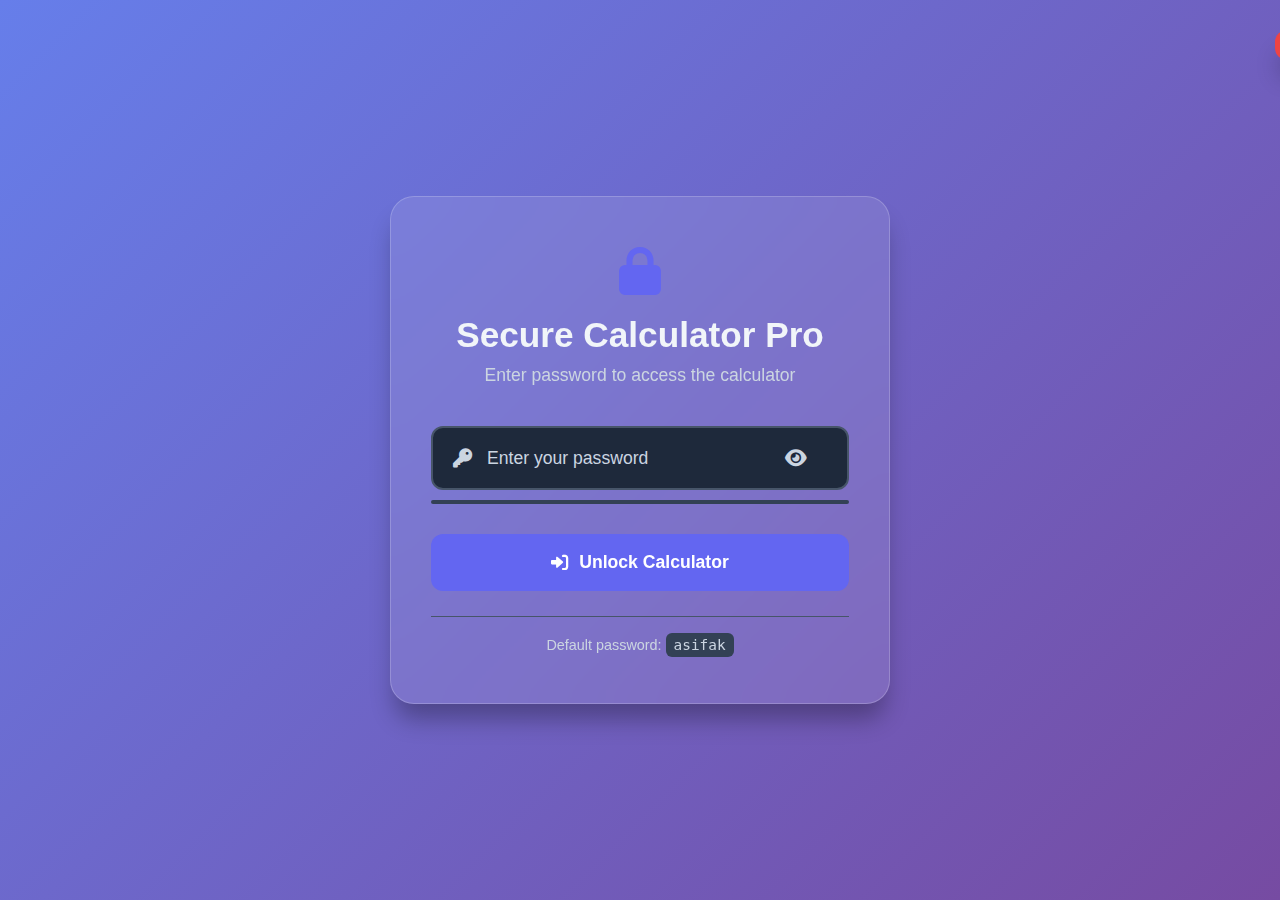
<file: project2/index.html>
<!DOCTYPE html>
<html lang="en">
<head>
    <meta charset="UTF-8">
    <meta name="viewport" content="width=device-width, initial-scale=1.0">
    <title>Secure Calculator Pro</title>
    <link rel="stylesheet" href="styles.css">
    <link href="https://cdnjs.cloudflare.com/ajax/libs/font-awesome/6.0.0/css/all.min.css" rel="stylesheet">
</head>
<body>
    <div class="container">
        <!-- Login Section -->
        <div class="login-section" id="loginSection">
            <div class="login-container">
                <div class="login-header">
                    <i class="fas fa-lock"></i>
                    <h1>Secure Calculator Pro</h1>
                    <p>Enter password to access the calculator</p>
                </div>
                
                <div class="password-input">
                    <div class="input-group">
                        <i class="fas fa-key"></i>
                        <input type="password" id="passwordInput" placeholder="Enter your password">
                        <button id="togglePassword">
                            <i class="fas fa-eye"></i>
                        </button>
                    </div>
                    <div class="password-strength">
                        <div class="strength-bar"></div>
                    </div>
                </div>
                
                <button class="login-btn" id="loginBtn">
                    <i class="fas fa-sign-in-alt"></i>
                    Unlock Calculator
                </button>
                
                <div class="login-footer">
                    <p>Default password: <code>asifak</code></p>
                </div>
            </div>
        </div>

        <!-- Calculator Section -->
        <div class="calculator-section" id="calculatorSection" style="display: none;">
            <div class="calculator-container">
                <!-- Header -->
                <div class="calc-header">
                    <div class="header-left">
                        <i class="fas fa-calculator"></i>
                        <h1>Calculator Pro</h1>
                    </div>
                    <button class="logout-btn" id="logoutBtn">
                        <i class="fas fa-sign-out-alt"></i>
                        Logout
                    </button>
                </div>

                <!-- Display -->
                <div class="display-container">
                    <div class="display" id="display">0</div>
                    <div class="operation-display" id="operationDisplay"></div>
                </div>

                <!-- Controls -->
                <div class="controls">
                    <div class="control-buttons">
                        <button class="control-btn clear" id="clearBtn">
                            <i class="fas fa-broom"></i>
                            Clear
                        </button>
                        <button class="control-btn history" id="historyBtn">
                            <i class="fas fa-history"></i>
                            History
                        </button>
                    </div>
                </div>

                <!-- Keypad -->
                <div class="keypad">
                    <div class="row">
                        <button class="btn number" data-value="7">7</button>
                        <button class="btn number" data-value="8">8</button>
                        <button class="btn number" data-value="9">9</button>
                        <button class="btn operator divide" data-operator="/">
                            <i class="fas fa-divide"></i>
                        </button>
                    </div>
                    <div class="row">
                        <button class="btn number" data-value="4">4</button>
                        <button class="btn number" data-value="5">5</button>
                        <button class="btn number" data-value="6">6</button>
                        <button class="btn operator multiply" data-operator="*">
                            <i class="fas fa-times"></i>
                        </button>
                    </div>
                    <div class="row">
                        <button class="btn number" data-value="1">1</button>
                        <button class="btn number" data-value="2">2</button>
                        <button class="btn number" data-value="3">3</button>
                        <button class="btn operator subtract" data-operator="-">
                            <i class="fas fa-minus"></i>
                        </button>
                    </div>
                    <div class="row">
                        <button class="btn number zero" data-value="0">0</button>
                        <button class="btn decimal" data-value=".">.</button>
                        <button class="btn operator add" data-operator="+">
                            <i class="fas fa-plus"></i>
                        </button>
                        <button class="btn equals" id="equalsBtn">
                            <i class="fas fa-equals"></i>
                        </button>
                    </div>
                </div>

                <!-- History Panel -->
                <div class="history-panel" id="historyPanel">
                    <div class="history-header">
                        <h3>Calculation History</h3>
                        <button class="close-history" id="closeHistory">
                            <i class="fas fa-times"></i>
                        </button>
                    </div>
                    <div class="history-list" id="historyList">
                        <!-- History items will be added here -->
                    </div>
                    <button class="clear-history" id="clearHistory">
                        <i class="fas fa-trash"></i>
                        Clear History
                    </button>
                </div>
            </div>
        </div>

        <!-- Notification -->
        <div class="notification" id="notification">
            <span id="notificationText"></span>
        </div>
    </div>

    <script src="script.js"></script>
</body>
</html>
</file>
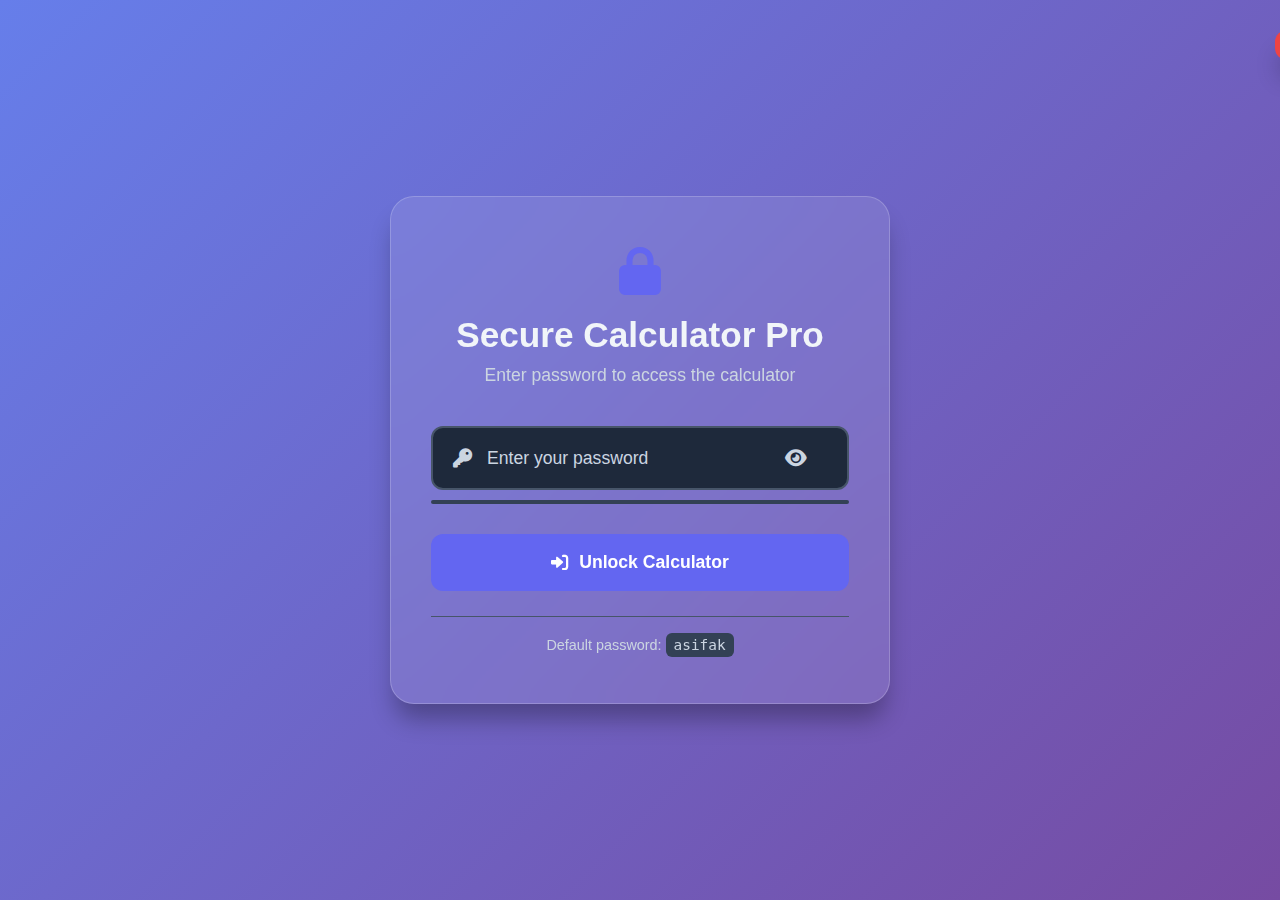
<file: project2/mainpage.html>
<!DOCTYPE html>
<html lang="en">
<head>
    <meta charset="UTF-8">
    <meta name="viewport" content="width=device-width, initial-scale=1.0">
    <title>Secure Calculator Pro</title>
    <link rel="stylesheet" href="styles.css">
    <link href="https://cdnjs.cloudflare.com/ajax/libs/font-awesome/6.0.0/css/all.min.css" rel="stylesheet">
</head>
<body>
    <div class="container">
        <!-- Login Section -->
        <div class="login-section" id="loginSection">
            <div class="login-container">
                <div class="login-header">
                    <i class="fas fa-lock"></i>
                    <h1>Secure Calculator Pro</h1>
                    <p>Enter password to access the calculator</p>
                </div>
                
                <div class="password-input">
                    <div class="input-group">
                        <i class="fas fa-key"></i>
                        <input type="password" id="passwordInput" placeholder="Enter your password">
                        <button id="togglePassword">
                            <i class="fas fa-eye"></i>
                        </button>
                    </div>
                    <div class="password-strength">
                        <div class="strength-bar"></div>
                    </div>
                </div>
                
                <button class="login-btn" id="loginBtn">
                    <i class="fas fa-sign-in-alt"></i>
                    Unlock Calculator
                </button>
                
                <div class="login-footer">
                    <p>Default password: <code>asifak</code></p>
                </div>
            </div>
        </div>

        <!-- Calculator Section -->
        <div class="calculator-section" id="calculatorSection" style="display: none;">
            <div class="calculator-container">
                <!-- Header -->
                <div class="calc-header">
                    <div class="header-left">
                        <i class="fas fa-calculator"></i>
                        <h1>Calculator Pro</h1>
                    </div>
                    <button class="logout-btn" id="logoutBtn">
                        <i class="fas fa-sign-out-alt"></i>
                        Logout
                    </button>
                </div>

                <!-- Display -->
                <div class="display-container">
                    <div class="display" id="display">0</div>
                    <div class="operation-display" id="operationDisplay"></div>
                </div>

                <!-- Controls -->
                <div class="controls">
                    <div class="control-buttons">
                        <button class="control-btn clear" id="clearBtn">
                            <i class="fas fa-broom"></i>
                            Clear
                        </button>
                        <button class="control-btn history" id="historyBtn">
                            <i class="fas fa-history"></i>
                            History
                        </button>
                    </div>
                </div>

                <!-- Keypad -->
                <div class="keypad">
                    <div class="row">
                        <button class="btn number" data-value="7">7</button>
                        <button class="btn number" data-value="8">8</button>
                        <button class="btn number" data-value="9">9</button>
                        <button class="btn operator divide" data-operator="/">
                            <i class="fas fa-divide"></i>
                        </button>
                    </div>
                    <div class="row">
                        <button class="btn number" data-value="4">4</button>
                        <button class="btn number" data-value="5">5</button>
                        <button class="btn number" data-value="6">6</button>
                        <button class="btn operator multiply" data-operator="*">
                            <i class="fas fa-times"></i>
                        </button>
                    </div>
                    <div class="row">
                        <button class="btn number" data-value="1">1</button>
                        <button class="btn number" data-value="2">2</button>
                        <button class="btn number" data-value="3">3</button>
                        <button class="btn operator subtract" data-operator="-">
                            <i class="fas fa-minus"></i>
                        </button>
                    </div>
                    <div class="row">
                        <button class="btn number zero" data-value="0">0</button>
                        <button class="btn decimal" data-value=".">.</button>
                        <button class="btn operator add" data-operator="+">
                            <i class="fas fa-plus"></i>
                        </button>
                        <button class="btn equals" id="equalsBtn">
                            <i class="fas fa-equals"></i>
                        </button>
                    </div>
                </div>

                <!-- History Panel -->
                <div class="history-panel" id="historyPanel">
                    <div class="history-header">
                        <h3>Calculation History</h3>
                        <button class="close-history" id="closeHistory">
                            <i class="fas fa-times"></i>
                        </button>
                    </div>
                    <div class="history-list" id="historyList">
                        <!-- History items will be added here -->
                    </div>
                    <button class="clear-history" id="clearHistory">
                        <i class="fas fa-trash"></i>
                        Clear History
                    </button>
                </div>
            </div>
        </div>

        <!-- Notification -->
        <div class="notification" id="notification">
            <span id="notificationText"></span>
        </div>
    </div>

    <script src="script.js"></script>
</body>
</html>
</file>
<file: project2/styles.css>
* {
    margin: 0;
    padding: 0;
    box-sizing: border-box;
    font-family: 'Segoe UI', Tahoma, Geneva, Verdana, sans-serif;
}

:root {
    --primary: #6366f1;
    --primary-dark: #4f46e5;
    --primary-light: #8b5cf6;
    --secondary: #64748b;
    --success: #10b981;
    --warning: #f59e0b;
    --error: #ef4444;
    --background: #0f172a;
    --surface: #1e293b;
    --surface-light: #334155;
    --text-primary: #f1f5f9;
    --text-secondary: #cbd5e1;
    --border: #475569;
    --shadow: 0 4px 6px -1px rgba(0, 0, 0, 0.3);
    --shadow-lg: 0 20px 25px -5px rgba(0, 0, 0, 0.3);
}

body {
    background: linear-gradient(135deg, #667eea 0%, #764ba2 100%);
    color: var(--text-primary);
    min-height: 100vh;
    display: flex;
    align-items: center;
    justify-content: center;
    padding: 20px;
}

.container {
    width: 100%;
    max-width: 500px;
}

/* Login Section */
.login-section {
    background: rgba(255, 255, 255, 0.1);
    backdrop-filter: blur(20px);
    border-radius: 24px;
    padding: 50px 40px;
    box-shadow: var(--shadow-lg);
    border: 1px solid rgba(255, 255, 255, 0.2);
    text-align: center;
    animation: slideUp 0.8s ease-out;
}

.login-header {
    margin-bottom: 40px;
}

.login-header i {
    font-size: 3rem;
    color: var(--primary);
    margin-bottom: 20px;
    display: block;
}

.login-header h1 {
    font-size: 2.2rem;
    margin-bottom: 10px;
    font-weight: 700;
}

.login-header p {
    color: var(--text-secondary);
    font-size: 1.1rem;
}

.password-input {
    margin-bottom: 30px;
}

.input-group {
    position: relative;
    display: flex;
    align-items: center;
    background: var(--surface);
    border: 2px solid var(--border);
    border-radius: 12px;
    padding: 15px 20px;
    transition: all 0.3s ease;
}

.input-group:focus-within {
    border-color: var(--primary);
    box-shadow: 0 0 0 3px rgba(99, 102, 241, 0.2);
}

.input-group i {
    color: var(--text-secondary);
    margin-right: 15px;
    font-size: 1.2rem;
}

.input-group input {
    flex: 1;
    background: none;
    border: none;
    color: var(--text-primary);
    font-size: 1.1rem;
    outline: none;
}

.input-group input::placeholder {
    color: var(--text-secondary);
}

#togglePassword {
    background: none;
    border: none;
    color: var(--text-secondary);
    cursor: pointer;
    padding: 5px;
    border-radius: 5px;
    transition: color 0.3s ease;
}

#togglePassword:hover {
    color: var(--primary);
}

.password-strength {
    margin-top: 10px;
    height: 4px;
    background: var(--surface-light);
    border-radius: 2px;
    overflow: hidden;
}

.strength-bar {
    height: 100%;
    width: 0%;
    background: var(--error);
    border-radius: 2px;
    transition: all 0.3s ease;
}

.login-btn {
    width: 100%;
    padding: 18px;
    background: var(--primary);
    color: white;
    border: none;
    border-radius: 12px;
    font-size: 1.1rem;
    font-weight: 600;
    cursor: pointer;
    transition: all 0.3s ease;
    display: flex;
    align-items: center;
    justify-content: center;
    gap: 10px;
}

.login-btn:hover {
    background: var(--primary-dark);
    transform: translateY(-2px);
    box-shadow: var(--shadow-lg);
}

.login-footer {
    margin-top: 25px;
    padding-top: 20px;
    border-top: 1px solid var(--border);
}

.login-footer p {
    color: var(--text-secondary);
    font-size: 0.9rem;
}

.login-footer code {
    background: var(--surface-light);
    padding: 4px 8px;
    border-radius: 6px;
    font-family: monospace;
}

/* Calculator Section */
.calculator-section {
    background: rgba(255, 255, 255, 0.1);
    backdrop-filter: blur(20px);
    border-radius: 24px;
    box-shadow: var(--shadow-lg);
    border: 1px solid rgba(255, 255, 255, 0.2);
    overflow: hidden;
    animation: slideUp 0.8s ease-out;
}

.calculator-container {
    padding: 30px;
}

.calc-header {
    display: flex;
    justify-content: space-between;
    align-items: center;
    margin-bottom: 30px;
}

.header-left {
    display: flex;
    align-items: center;
    gap: 15px;
}

.header-left i {
    font-size: 2rem;
    color: var(--primary);
}

.header-left h1 {
    font-size: 1.8rem;
    font-weight: 700;
}

.logout-btn {
    padding: 10px 20px;
    background: var(--surface);
    color: var(--text-secondary);
    border: 1px solid var(--border);
    border-radius: 8px;
    cursor: pointer;
    transition: all 0.3s ease;
    display: flex;
    align-items: center;
    gap: 8px;
    font-weight: 500;
}

.logout-btn:hover {
    background: var(--error);
    color: white;
}

/* Display */
.display-container {
    background: var(--surface);
    border-radius: 16px;
    padding: 25px;
    margin-bottom: 25px;
    border: 1px solid var(--border);
    text-align: right;
    min-height: 120px;
    display: flex;
    flex-direction: column;
    justify-content: space-between;
}

.display {
    font-size: 3rem;
    font-weight: 700;
    color: var(--text-primary);
    word-wrap: break-word;
    word-break: break-all;
}

.operation-display {
    font-size: 1.2rem;
    color: var(--text-secondary);
    min-height: 24px;
}

/* Controls */
.controls {
    margin-bottom: 20px;
}

.control-buttons {
    display: flex;
    gap: 15px;
}

.control-btn {
    flex: 1;
    padding: 15px;
    border: none;
    border-radius: 12px;
    font-size: 1rem;
    font-weight: 600;
    cursor: pointer;
    transition: all 0.3s ease;
    display: flex;
    align-items: center;
    justify-content: center;
    gap: 8px;
}

.control-btn.clear {
    background: var(--warning);
    color: white;
}

.control-btn.history {
    background: var(--secondary);
    color: white;
}

.control-btn:hover {
    transform: translateY(-2px);
    box-shadow: var(--shadow);
}

/* Keypad */
.keypad {
    display: flex;
    flex-direction: column;
    gap: 15px;
}

.row {
    display: flex;
    gap: 15px;
}

.btn {
    flex: 1;
    height: 70px;
    border: none;
    border-radius: 16px;
    font-size: 1.4rem;
    font-weight: 600;
    cursor: pointer;
    transition: all 0.3s ease;
    display: flex;
    align-items: center;
    justify-content: center;
}

.btn.number {
    background: var(--surface);
    color: var(--text-primary);
    border: 2px solid var(--border);
}

.btn.number:hover {
    background: var(--surface-light);
    transform: translateY(-2px);
    box-shadow: var(--shadow);
}

.btn.operator {
    background: var(--primary);
    color: white;
}

.btn.operator:hover {
    background: var(--primary-dark);
    transform: translateY(-2px);
    box-shadow: var(--shadow);
}

.btn.equals {
    background: var(--success);
    color: white;
}

.btn.equals:hover {
    background: #0da271;
    transform: translateY(-2px);
    box-shadow: var(--shadow);
}

.btn.zero {
    flex: 2;
}

.btn.decimal {
    background: var(--surface-light);
    color: var(--text-primary);
}

.btn.decimal:hover {
    background: var(--secondary);
    color: white;
    transform: translateY(-2px);
    box-shadow: var(--shadow);
}

/* History Panel */
.history-panel {
    position: fixed;
    top: 50%;
    left: 50%;
    transform: translate(-50%, -50%) scale(0);
    background: var(--surface);
    border-radius: 20px;
    padding: 25px;
    box-shadow: var(--shadow-lg);
    border: 1px solid var(--border);
    width: 90%;
    max-width: 400px;
    max-height: 500px;
    z-index: 1000;
    transition: all 0.3s ease;
}

.history-panel.active {
    transform: translate(-50%, -50%) scale(1);
}

.history-header {
    display: flex;
    justify-content: space-between;
    align-items: center;
    margin-bottom: 20px;
    padding-bottom: 15px;
    border-bottom: 1px solid var(--border);
}

.history-header h3 {
    color: var(--text-primary);
    font-size: 1.4rem;
}

.close-history {
    background: none;
    border: none;
    color: var(--text-secondary);
    cursor: pointer;
    padding: 8px;
    border-radius: 8px;
    transition: all 0.3s ease;
}

.close-history:hover {
    background: var(--error);
    color: white;
}

.history-list {
    max-height: 350px;
    overflow-y: auto;
    margin-bottom: 20px;
}

.history-item {
    padding: 12px 15px;
    background: var(--surface-light);
    border-radius: 10px;
    margin-bottom: 10px;
    border-left: 4px solid var(--primary);
}

.history-expression {
    color: var(--text-secondary);
    font-size: 0.9rem;
    margin-bottom: 5px;
}

.history-result {
    color: var(--text-primary);
    font-size: 1.1rem;
    font-weight: 600;
}

.clear-history {
    width: 100%;
    padding: 12px;
    background: var(--error);
    color: white;
    border: none;
    border-radius: 10px;
    cursor: pointer;
    transition: all 0.3s ease;
    display: flex;
    align-items: center;
    justify-content: center;
    gap: 8px;
    font-weight: 500;
}

.clear-history:hover {
    background: #dc2626;
    transform: translateY(-2px);
}

/* Notification */
.notification {
    position: fixed;
    top: 30px;
    right: 30px;
    padding: 15px 25px;
    background: var(--error);
    color: white;
    border-radius: 12px;
    box-shadow: var(--shadow-lg);
    transform: translateX(150%);
    transition: transform 0.3s ease;
    z-index: 1001;
}

.notification.show {
    transform: translateX(0);
}

.notification.success {
    background: var(--success);
}

/* Animations */
@keyframes slideUp {
    from {
        opacity: 0;
        transform: translateY(50px);
    }
    to {
        opacity: 1;
        transform: translateY(0);
    }
}

@keyframes slideIn {
    from {
        transform: translateX(100%);
    }
    to {
        transform: translateX(0);
    }
}

/* Responsive Design */
@media (max-width: 768px) {
    .container {
        max-width: 100%;
    }
    
    .login-section,
    .calculator-container {
        padding: 30px 25px;
    }
    
    .display {
        font-size: 2.5rem;
    }
    
    .btn {
        height: 60px;
        font-size: 1.2rem;
    }
    
    .calc-header {
        flex-direction: column;
        gap: 15px;
        text-align: center;
    }
    
    .header-left {
        justify-content: center;
    }
}

@media (max-width: 480px) {
    body {
        padding: 10px;
    }
    
    .login-section,
    .calculator-container {
        padding: 25px 20px;
    }
    
    .login-header h1 {
        font-size: 1.8rem;
    }
    
    .display {
        font-size: 2rem;
    }
    
    .btn {
        height: 55px;
        font-size: 1.1rem;
    }
    
    .control-buttons {
        flex-direction: column;
    }
}
</file>
